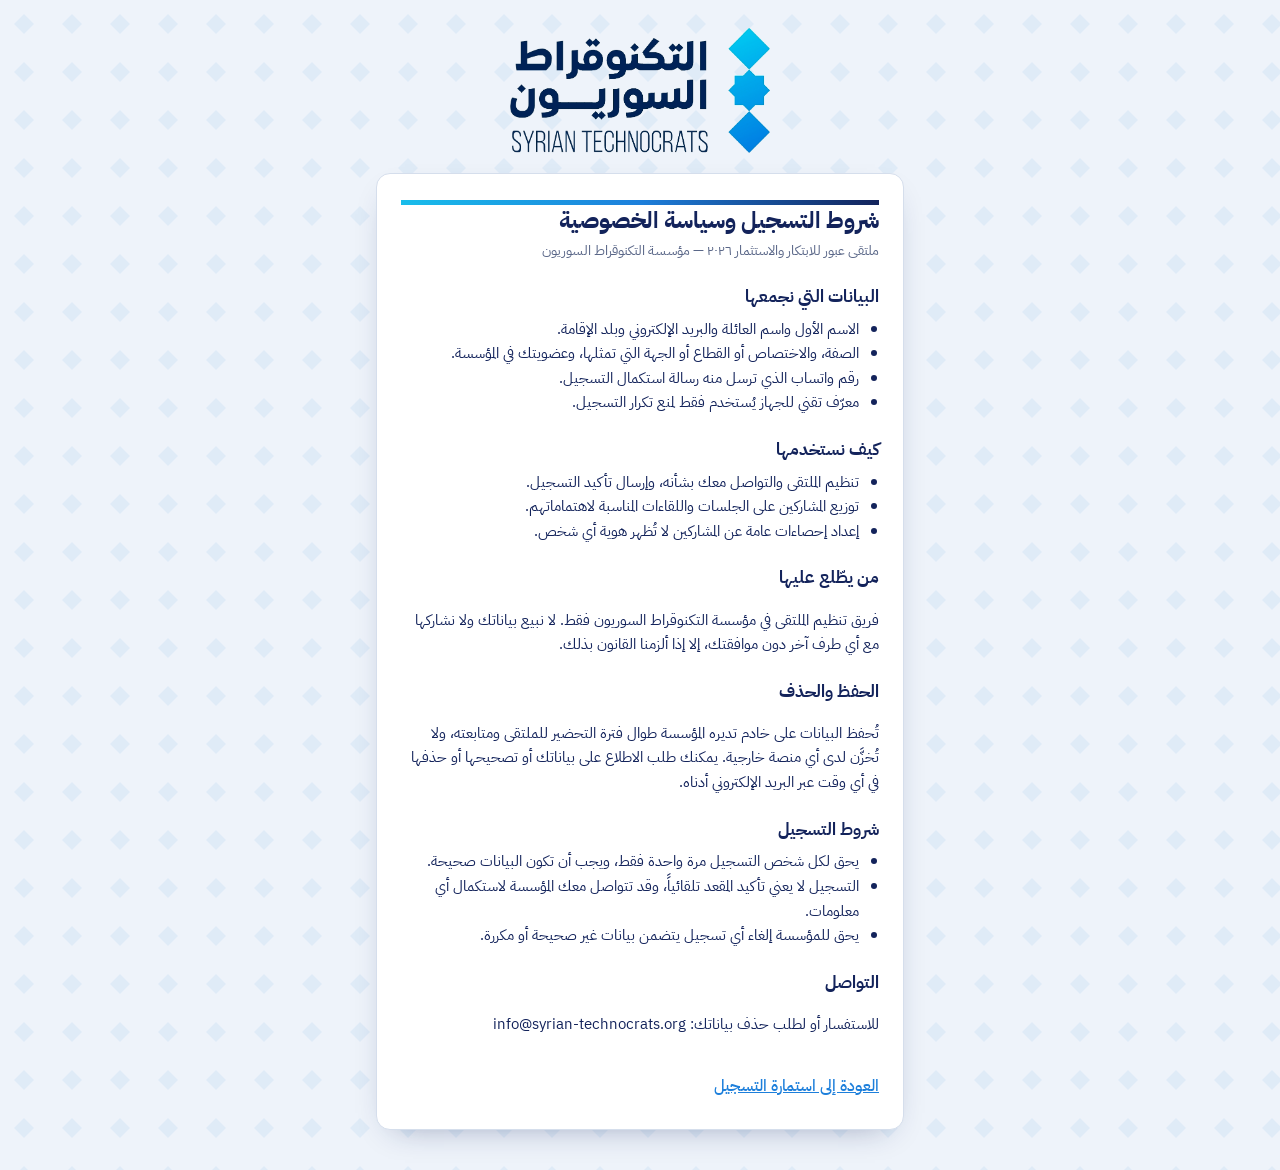
<file: privacy.html>
<!doctype html>
<html lang="ar" dir="rtl">
<head>
  <meta charset="utf-8">
  <meta name="viewport" content="width=device-width, initial-scale=1, viewport-fit=cover">
  <title>شروط التسجيل وسياسة الخصوصية | ملتقى عبور ٢٠٢٦</title>
  <meta name="robots" content="noindex">
  <link rel="icon" href="assets/mark.png">
  <link rel="stylesheet" href="assets/fonts/fonts.css">
  <link rel="stylesheet" href="style.css">
  <style>
    .doc { padding: 26px 24px 30px; }
    .doc h1 { margin-bottom: 4px; }
    .doc h2 { font-size: 1.05rem; margin: 22px 0 6px; color: var(--primary); }
    .doc p, .doc li { color: var(--text); font-size: 0.96rem; max-width: 65ch; }
    .doc ul { padding-inline-start: 20px; margin: 6px 0; }
    .doc .meta { color: var(--muted); font-size: 0.85rem; margin: 0; }
    .back { display: inline-block; margin-top: 22px; color: var(--accent); font-weight: 500; }
  </style>
</head>
<body>
  <main class="page">
    <header class="brand"><img class="brand-logo" src="assets/logo.png" alt="التكنوقراط السوريون"></header>
    <article class="card doc">
      <h1>شروط التسجيل وسياسة الخصوصية</h1>
      <p class="meta">ملتقى عبور للابتكار والاستثمار ٢٠٢٦ — مؤسسة التكنوقراط السوريون</p>

      <h2>البيانات التي نجمعها</h2>
      <ul>
        <li>الاسم الأول واسم العائلة والبريد الإلكتروني وبلد الإقامة.</li>
        <li>الصفة، والاختصاص أو القطاع أو الجهة التي تمثلها، وعضويتك في المؤسسة.</li>
        <li>رقم واتساب الذي ترسل منه رسالة استكمال التسجيل.</li>
        <li>معرّف تقني للجهاز يُستخدم فقط لمنع تكرار التسجيل.</li>
      </ul>

      <h2>كيف نستخدمها</h2>
      <ul>
        <li>تنظيم الملتقى والتواصل معك بشأنه، وإرسال تأكيد التسجيل.</li>
        <li>توزيع المشاركين على الجلسات واللقاءات المناسبة لاهتماماتهم.</li>
        <li>إعداد إحصاءات عامة عن المشاركين لا تُظهر هوية أي شخص.</li>
      </ul>

      <h2>من يطّلع عليها</h2>
      <p>فريق تنظيم الملتقى في مؤسسة التكنوقراط السوريون فقط. لا نبيع بياناتك ولا نشاركها مع أي طرف آخر دون موافقتك، إلا إذا ألزمنا القانون بذلك.</p>

      <h2>الحفظ والحذف</h2>
      <p>تُحفظ البيانات على خادم تديره المؤسسة طوال فترة التحضير للملتقى ومتابعته، ولا تُخزَّن لدى أي منصة خارجية. يمكنك طلب الاطلاع على بياناتك أو تصحيحها أو حذفها في أي وقت عبر البريد الإلكتروني أدناه.</p>

      <h2>شروط التسجيل</h2>
      <ul>
        <li>يحق لكل شخص التسجيل مرة واحدة فقط، ويجب أن تكون البيانات صحيحة.</li>
        <li>التسجيل لا يعني تأكيد المقعد تلقائياً، وقد تتواصل معك المؤسسة لاستكمال أي معلومات.</li>
        <li>يحق للمؤسسة إلغاء أي تسجيل يتضمن بيانات غير صحيحة أو مكررة.</li>
      </ul>

      <h2>التواصل</h2>
      <p>للاستفسار أو لطلب حذف بياناتك: <span dir="ltr">info@syrian-technocrats.org</span></p>

      <a class="back" href="./">العودة إلى استمارة التسجيل</a>
    </article>
  </main>
</body>
</html>
</file>
<file: assets/fonts/fonts.css>
/* IBM Plex Sans Arabic — مستضاف محلياً (SIL OFL 1.1) */
@font-face { font-family: "IBM Plex Sans Arabic"; font-style: normal; font-weight: 400; font-display: swap;
  src: url("plex-arabic-arabic-400.woff2") format("woff2");
  unicode-range: U+0600-06FF, U+0750-077F, U+0870-088E, U+0890-0891, U+0898-08E1, U+08E3-08FF, U+200C-200E, U+2010-2011, U+204F, U+2E41, U+FB50-FDFF, U+FE70-FE74, U+FE76-FEFC; }
@font-face { font-family: "IBM Plex Sans Arabic"; font-style: normal; font-weight: 400; font-display: swap;
  src: url("plex-arabic-latin-400.woff2") format("woff2");
  unicode-range: U+0000-00FF, U+0131, U+0152-0153, U+02BB-02BC, U+02C6, U+02DA, U+02DC, U+0304, U+0308, U+0329, U+2000-206F, U+20AC, U+2122, U+2191, U+2193, U+2212, U+2215, U+FEFF, U+FFFD; }
@font-face { font-family: "IBM Plex Sans Arabic"; font-style: normal; font-weight: 500; font-display: swap;
  src: url("plex-arabic-arabic-500.woff2") format("woff2");
  unicode-range: U+0600-06FF, U+0750-077F, U+0870-088E, U+0890-0891, U+0898-08E1, U+08E3-08FF, U+200C-200E, U+2010-2011, U+204F, U+2E41, U+FB50-FDFF, U+FE70-FE74, U+FE76-FEFC; }
@font-face { font-family: "IBM Plex Sans Arabic"; font-style: normal; font-weight: 500; font-display: swap;
  src: url("plex-arabic-latin-500.woff2") format("woff2");
  unicode-range: U+0000-00FF, U+0131, U+0152-0153, U+02BB-02BC, U+02C6, U+02DA, U+02DC, U+0304, U+0308, U+0329, U+2000-206F, U+20AC, U+2122, U+2191, U+2193, U+2212, U+2215, U+FEFF, U+FFFD; }
@font-face { font-family: "IBM Plex Sans Arabic"; font-style: normal; font-weight: 700; font-display: swap;
  src: url("plex-arabic-arabic-700.woff2") format("woff2");
  unicode-range: U+0600-06FF, U+0750-077F, U+0870-088E, U+0890-0891, U+0898-08E1, U+08E3-08FF, U+200C-200E, U+2010-2011, U+204F, U+2E41, U+FB50-FDFF, U+FE70-FE74, U+FE76-FEFC; }
@font-face { font-family: "IBM Plex Sans Arabic"; font-style: normal; font-weight: 700; font-display: swap;
  src: url("plex-arabic-latin-700.woff2") format("woff2");
  unicode-range: U+0000-00FF, U+0131, U+0152-0153, U+02BB-02BC, U+02C6, U+02DA, U+02DC, U+0304, U+0308, U+0329, U+2000-206F, U+20AC, U+2122, U+2191, U+2193, U+2212, U+2215, U+FEFF, U+FFFD; }
</file>
<file: style.css>
/* القيم الافتراضية — تُستبدل من config.json عند التحميل */
:root {
  --primary: #13235B;
  --accent: #1D7FDB;
  --accent-light: #19BDEB;
  --bg: #EEF3FA;
  --surface: #FFFFFF;
  --text: #13235B;
  --muted: #5A6788;
  --border: #D5DEEC;
  --error: #C62D3A;
  --success: #13866A;
  --wa: #1FA855;
  --radius: 14px;
  --font: "IBM Plex Sans Arabic", "Segoe UI", Tahoma, "Noto Sans Arabic", sans-serif;
  color-scheme: light;
}

* { box-sizing: border-box; }
[hidden] { display: none !important; }
html, body { margin: 0; }
body {
  min-height: 100vh;
  font-family: var(--font);
  font-size: 16px;
  line-height: 1.6;
  color: var(--text);
  background-color: var(--bg);
  /* نقش المعيّنات المستوحى من الشعار */
  background-image: url("data:image/svg+xml,%3Csvg xmlns='http://www.w3.org/2000/svg' width='48' height='48'%3E%3Cpath d='M24 14l10 10-10 10-10-10z' fill='%231D7FDB' fill-opacity='.07'/%3E%3C/svg%3E");
  background-size: 48px 48px;
  padding-top: env(safe-area-inset-top, 0px);
  padding-bottom: env(safe-area-inset-bottom, 0px);
}

.demo-banner {
  background: #FFF4D6;
  color: #6B4E00;
  font-size: 13px;
  text-align: center;
  padding: 8px max(16px, env(safe-area-inset-right, 0px)) 8px max(16px, env(safe-area-inset-left, 0px));
}

.page {
  max-width: 560px;
  margin: 0 auto;
  padding-block: 28px 40px;
  padding-left: max(16px, env(safe-area-inset-left, 0px));
  padding-right: max(16px, env(safe-area-inset-right, 0px));
  display: flex;
  flex-direction: column;
  gap: 20px;
}

.brand { display: flex; justify-content: center; align-items: center; gap: 18px; }
.brand-logo { width: min(260px, 70%); height: auto; min-width: 0; }
.brand.dual .brand-logo { width: auto; height: 78px; max-width: 46%; object-fit: contain; }
.brand.dual .brand-logo-event { height: 84px; }
.brand-sep { width: 1.5px; align-self: stretch; margin-block: 6px; background: var(--border); }
@media (max-width: 380px) { .brand.dual .brand-logo { height: 62px; } .brand.dual .brand-logo-event { height: 68px; } .brand { gap: 12px; } }

.card {
  background: var(--surface);
  border: 1px solid var(--border);
  border-radius: var(--radius);
  box-shadow: 0 12px 32px -18px color-mix(in srgb, var(--primary) 45%, transparent);
  overflow: hidden;
  position: relative;
}
.card::before {
  content: "";
  display: block;
  height: 5px;
  background: linear-gradient(90deg, var(--accent-light), var(--accent), var(--primary));
}

.state { padding: 24px 22px 26px; display: flex; flex-direction: column; gap: 14px; }
.state-center { align-items: center; text-align: center; }

.cover { width: calc(100% + 44px); margin: -24px -22px 4px; max-width: none; aspect-ratio: 16 / 7; object-fit: cover; }

h1 { margin: 0; font-size: 1.45rem; line-height: 1.35; font-weight: 700; text-wrap: balance; color: var(--primary); }
.lead { margin: 0; color: var(--muted); font-size: 0.97rem; max-width: 46ch; }

.fields { display: grid; grid-template-columns: 1fr 1fr; gap: 18px 12px; margin-top: 6px; }
.fields > * { grid-column: 1 / -1; min-width: 0; }
.fields > .field.half { grid-column: auto; }
@media (max-width: 360px) { .fields > .field.half { grid-column: 1 / -1; } }
.cond-slot { display: contents; }
.cond-slot > .field { grid-column: 1 / -1; }
.field { display: flex; flex-direction: column; gap: 7px; min-width: 0; }
.flabel { font-weight: 500; font-size: 0.95rem; }
.field.attached { margin-top: -8px; }

.eyebrow {
  margin: 0;
  font-size: 0.8rem;
  font-weight: 500;
  letter-spacing: .02em;
  color: var(--accent);
}

.check {
  display: flex; align-items: flex-start; gap: 10px;
  cursor: pointer; font-size: 0.95rem;
  padding: 11px 12px;
  border: 1.5px dashed var(--border);
  border-radius: calc(var(--radius) - 4px);
}
.check input { width: 19px; height: 19px; min-height: 0; margin: 2px 0 0; flex: none; accent-color: var(--accent); }
.check:has(input:checked) { border-style: solid; border-color: var(--accent); background: color-mix(in srgb, var(--accent) 6%, var(--surface)); }
.check.consent { border-style: solid; }
.field.invalid .check { border-color: var(--error); border-style: solid; }
.consent-link { font-size: 0.86rem; color: var(--accent); margin-inline-start: 31px; }
.other-input { margin-top: 2px; }
.field .req { color: var(--error); margin-inline-start: 2px; }
.field .help { font-size: 0.82rem; color: var(--muted); }
.field .err { font-size: 0.84rem; color: var(--error); }

.field input:not([type=radio]):not([type=checkbox]), .field select, .field textarea {
  font: inherit;
  color: var(--text);
  background: var(--surface);
  border: 1.5px solid var(--border);
  border-radius: calc(var(--radius) - 4px);
  padding: 11px 13px;
  width: 100%;
  min-height: 48px;
  transition: border-color .15s, box-shadow .15s;
}
.field textarea { min-height: 96px; resize: vertical; }
.field input[type="tel"], .field input[type="email"] { direction: ltr; text-align: right; }
.field input:not([type=radio]):not([type=checkbox]):focus, .field select:focus, .field textarea:focus {
  outline: none;
  border-color: var(--accent);
  box-shadow: 0 0 0 3px color-mix(in srgb, var(--accent) 22%, transparent);
}
.field.invalid input:not([type=radio]):not([type=checkbox]), .field.invalid select, .field.invalid textarea { border-color: var(--error); }
.field.invalid .choice { border-color: color-mix(in srgb, var(--error) 45%, var(--border)); }
.field input[readonly] {
  background: color-mix(in srgb, var(--border) 35%, var(--surface));
  color: var(--muted);
  cursor: not-allowed;
}

.choices { display: flex; flex-direction: column; gap: 8px; }
.choice {
  display: flex; align-items: center; gap: 10px;
  border: 1.5px solid var(--border);
  border-radius: calc(var(--radius) - 4px);
  padding: 10px 12px;
  cursor: pointer;
  font-size: 0.95rem;
  line-height: 1.45;
}
.choices { gap: 7px; }
.choice input { width: 18px; height: 18px; flex: none; accent-color: var(--accent); margin: 0; }
.choice span { min-width: 0; }
.choice:has(input:checked) { border-color: var(--accent); background: color-mix(in srgb, var(--accent) 7%, var(--surface)); }

.form-error {
  margin: 0;
  background: color-mix(in srgb, var(--error) 9%, var(--surface));
  color: var(--error);
  border-radius: calc(var(--radius) - 4px);
  padding: 10px 12px;
  font-size: 0.92rem;
}

.btn {
  font: inherit;
  font-weight: 700;
  font-size: 1.05rem;
  border: 0;
  border-radius: calc(var(--radius) - 2px);
  min-height: 52px;
  padding: 12px 20px;
  width: 100%;
  cursor: pointer;
  display: inline-flex; align-items: center; justify-content: center; gap: 10px;
  transition: transform .1s, filter .15s;
}
.btn:active { transform: scale(.985); }
.btn:focus-visible { outline: 3px solid color-mix(in srgb, var(--accent) 45%, transparent); outline-offset: 2px; }
.btn[disabled] { opacity: .65; cursor: progress; }
.btn-primary { background: var(--primary); color: #fff; margin-top: 4px; }
.btn-primary:hover { filter: brightness(1.15); }
.btn-wa { background: var(--wa); color: #fff; }
.btn-wa:hover { filter: brightness(1.07); }

.spinner {
  width: 34px; height: 34px; margin: 30px auto;
  border: 3px solid var(--border); border-top-color: var(--accent);
  border-radius: 50%;
  animation: spin .8s linear infinite;
}
.btn .spinner { width: 20px; height: 20px; margin: 0; border-width: 2.5px; border-color: rgba(255,255,255,.35); border-top-color: #fff; }
@keyframes spin { to { transform: rotate(360deg); } }

.badge {
  width: 58px; height: 58px; border-radius: 50%;
  display: grid; place-items: center;
  font-weight: 700; font-size: 1.5rem;
}
.badge-ok { background: color-mix(in srgb, var(--success) 14%, var(--surface)); color: var(--success); }
.badge-wait { background: color-mix(in srgb, var(--accent) 14%, var(--surface)); color: var(--accent); }
.badge-stop { background: color-mix(in srgb, var(--error) 12%, var(--surface)); color: var(--error); }

.reg-id { margin: 0; font-size: 0.85rem; color: var(--muted); font-variant-numeric: tabular-nums; }

.qr { padding: 14px; background: #fff; border: 1px solid var(--border); border-radius: var(--radius); line-height: 0; }
.qr img, .qr svg { width: 220px; height: 220px; max-width: 100%; }
.url-line { margin: 0; font-size: 0.85rem; color: var(--muted); word-break: break-all; }

.partners { text-align: center; }
.partners h2 { margin: 0 0 12px; font-size: 0.8rem; font-weight: 500; letter-spacing: .04em; color: var(--muted); }
.partners ul {
  list-style: none; margin: 0; padding: 0;
  display: flex; flex-wrap: wrap; justify-content: center; gap: 10px;
}
.partners li { background: var(--surface); border: 1px solid var(--border); border-radius: 10px; padding: 8px 14px; }
.partners a { display: block; line-height: 0; }
.partners img { height: 38px; width: auto; max-width: 140px; object-fit: contain; }

@media (prefers-reduced-motion: reduce) {
  * { animation-duration: 0.01ms !important; transition: none !important; }
}
</file>
